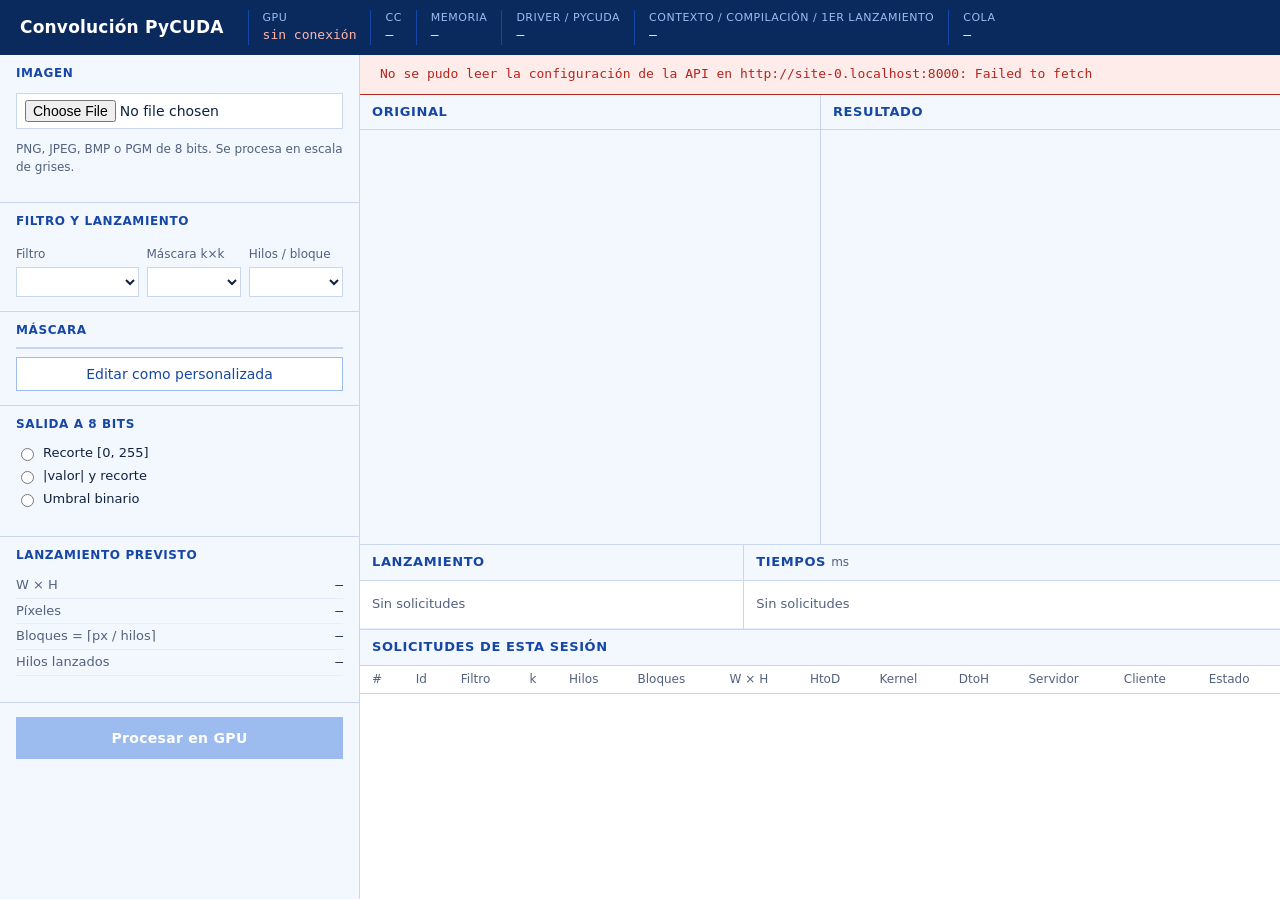
<file: 03_Aplicacion_computo_paralelo_badado_docker_pycuda/src/public/index.html>
<!doctype html>
<html lang="es">
<head>
  <meta charset="utf-8">
  <meta name="viewport" content="width=device-width, initial-scale=1">
  <title>Convolución PyCUDA</title>
  <link rel="icon" href="data:,">
  <link rel="stylesheet" href="estilos.css">
</head>
<body>
  <header class="barra">
    <h1>Convolución PyCUDA</h1>
    <dl class="estado" id="estado">
      <div><dt>GPU</dt><dd id="e-gpu">conectando…</dd></div>
      <div><dt>CC</dt><dd id="e-cc">—</dd></div>
      <div><dt>Memoria</dt><dd id="e-mem">—</dd></div>
      <div><dt>Driver / PyCUDA</dt><dd id="e-ver">—</dd></div>
      <div><dt>Contexto / compilación / 1er lanzamiento</dt><dd id="e-ini">—</dd></div>
      <div><dt>Cola</dt><dd id="e-cola">—</dd></div>
    </dl>
  </header>

  <main class="disposicion">
    <form class="panel" id="formulario" novalidate>
      <fieldset>
        <legend>Imagen</legend>
        <input type="file" id="archivo" accept=".png,.jpg,.jpeg,.bmp,.pgm,image/*" required>
        <p class="nota" id="info-archivo">PNG, JPEG, BMP o PGM de 8 bits. Se procesa en escala de grises.</p>
      </fieldset>

      <fieldset class="fila-3">
        <legend>Filtro y lanzamiento</legend>
        <label>Filtro
          <select id="filtro"></select>
        </label>
        <label>Máscara k×k
          <select id="k"></select>
          <input type="number" id="k-texto" min="1" max="15" step="2" value="3" hidden>
        </label>
        <label>Hilos / bloque
          <select id="hilos"></select>
        </label>
      </fieldset>

      <fieldset>
        <legend>Máscara <span class="nota" id="suma-mascara"></span></legend>
        <div class="contenedor-matriz">
          <table class="matriz" id="matriz"></table>
        </div>
        <button type="button" class="secundario" id="editar-mascara">Editar como personalizada</button>
      </fieldset>

      <fieldset>
        <legend>Salida a 8 bits</legend>
        <div class="opciones" id="modos-salida">
          <label><input type="radio" name="salida" value="recorte"> Recorte [0, 255]</label>
          <label><input type="radio" name="salida" value="absoluto"> |valor| y recorte</label>
          <label><input type="radio" name="salida" value="umbral"> Umbral binario</label>
        </div>
        <div class="umbral" id="bloque-umbral" hidden>
          <label>Umbral T
            <input type="range" id="umbral" min="0" max="255" value="128">
          </label>
          <output id="valor-umbral">128</output>
          <label class="casilla"><input type="checkbox" id="umbral-abs"> sobre |valor|</label>
        </div>
        <p class="nota" id="nota-salida"></p>
      </fieldset>

      <fieldset>
        <legend>Lanzamiento previsto</legend>
        <table class="datos compacta">
          <tr><th>W × H</th><td id="p-dim">—</td></tr>
          <tr><th>Píxeles</th><td id="p-px">—</td></tr>
          <tr><th>Bloques = ⌈px / hilos⌉</th><td id="p-bloques">—</td></tr>
          <tr><th>Hilos lanzados</th><td id="p-lanzados">—</td></tr>
        </table>
        <p class="nota" id="p-limites"></p>
      </fieldset>

      <button type="submit" class="principal" id="procesar" disabled>Procesar en GPU</button>
    </form>

    <section class="contenido">
      <p class="aviso" id="aviso" hidden></p>

      <div class="imagenes">
        <figure>
          <figcaption>Original <span class="nota" id="cap-original"></span></figcaption>
          <div class="lienzo"><img id="img-original" alt=""></div>
        </figure>
        <figure>
          <figcaption>
            Resultado <span class="nota" id="cap-resultado"></span>
            <a class="descarga" id="descargar" hidden>Descargar PNG</a>
          </figcaption>
          <div class="lienzo"><img id="img-resultado" alt=""></div>
        </figure>
      </div>

      <div class="metricas">
        <section>
          <h2>Lanzamiento</h2>
          <table class="datos" id="t-lanzamiento"><tr><td class="vacio">Sin solicitudes</td></tr></table>
        </section>
        <section>
          <h2>Tiempos <span class="nota">ms</span></h2>
          <table class="datos tiempos" id="t-tiempos"><tr><td class="vacio">Sin solicitudes</td></tr></table>
        </section>
      </div>

      <section class="historial">
        <h2>Solicitudes de esta sesión</h2>
        <table class="datos">
          <thead>
            <tr><th>#</th><th>Id</th><th>Filtro</th><th>k</th><th>Hilos</th><th>Bloques</th>
                <th>W × H</th><th>HtoD</th><th>Kernel</th><th>DtoH</th><th>Servidor</th><th>Cliente</th><th>Estado</th></tr>
          </thead>
          <tbody id="historial"></tbody>
        </table>
      </section>
    </section>
  </main>

  <script src="app.js"></script>
</body>
</html>
</file>
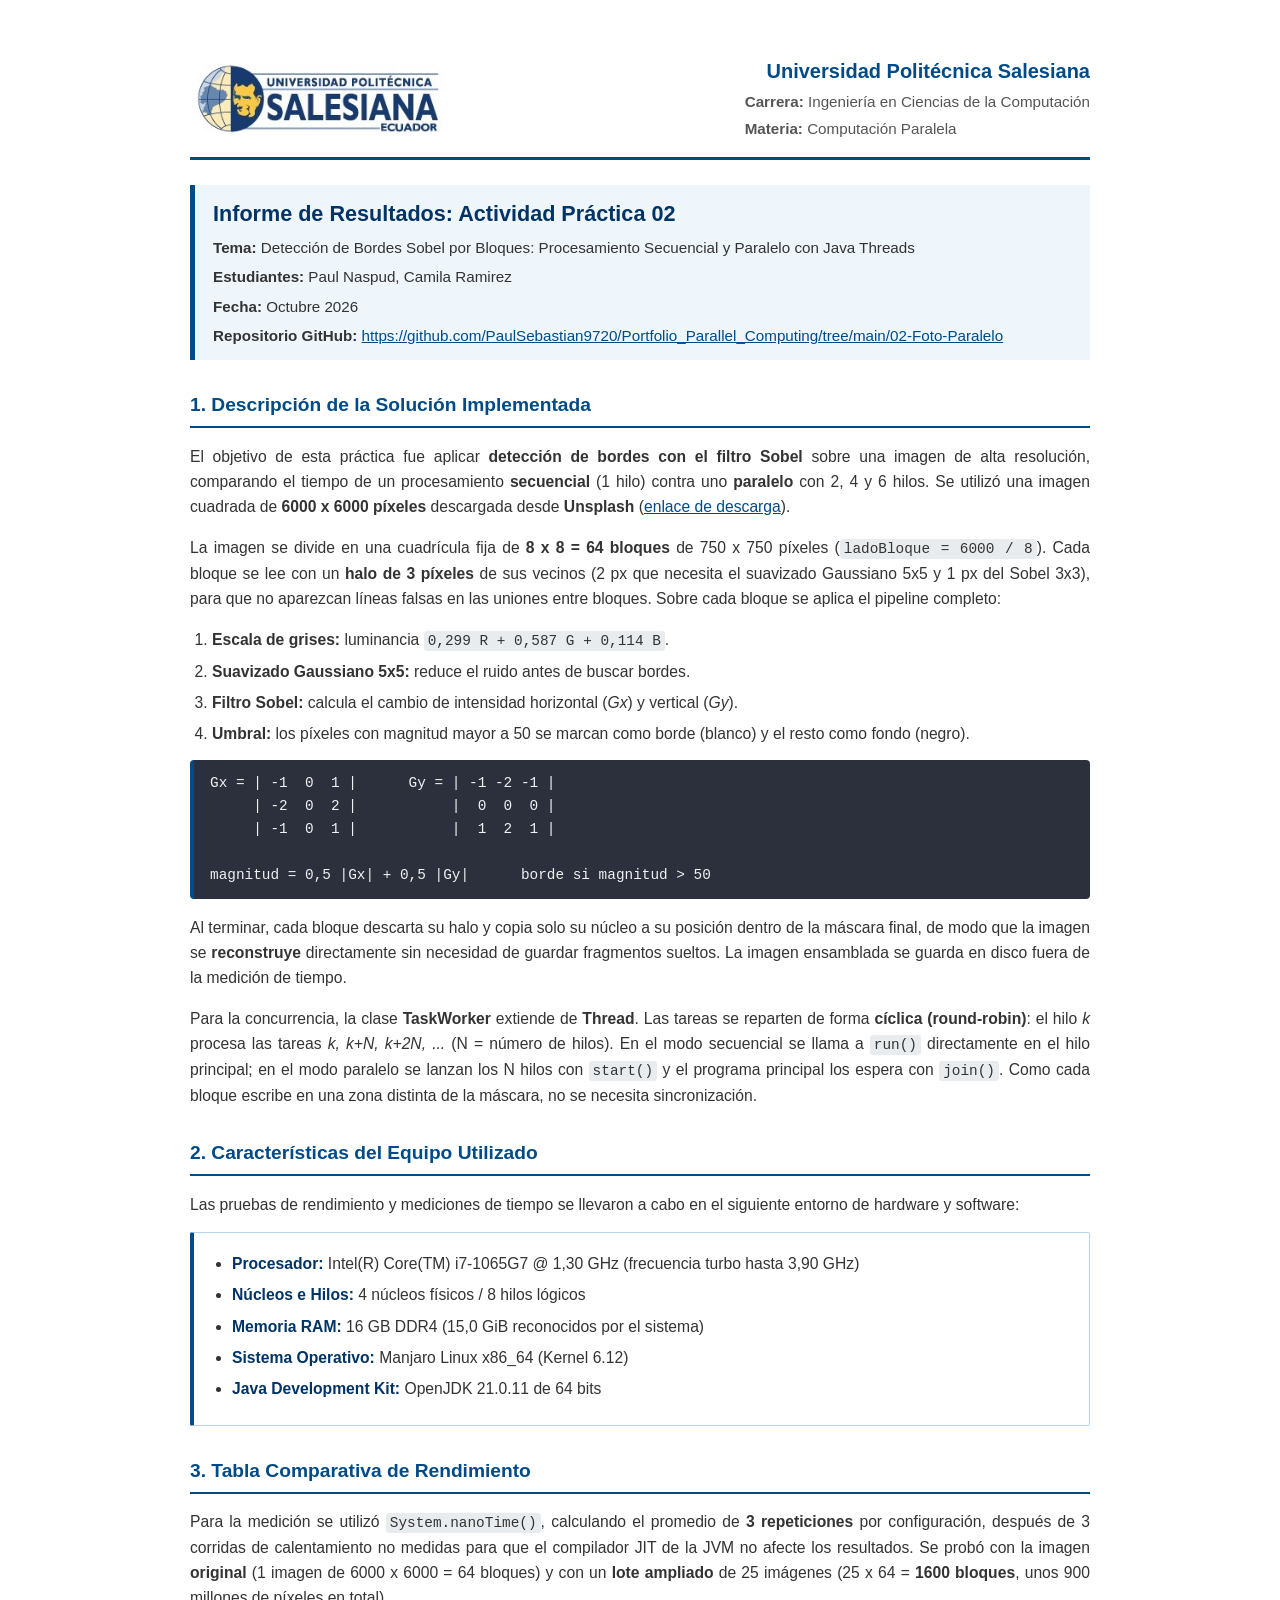
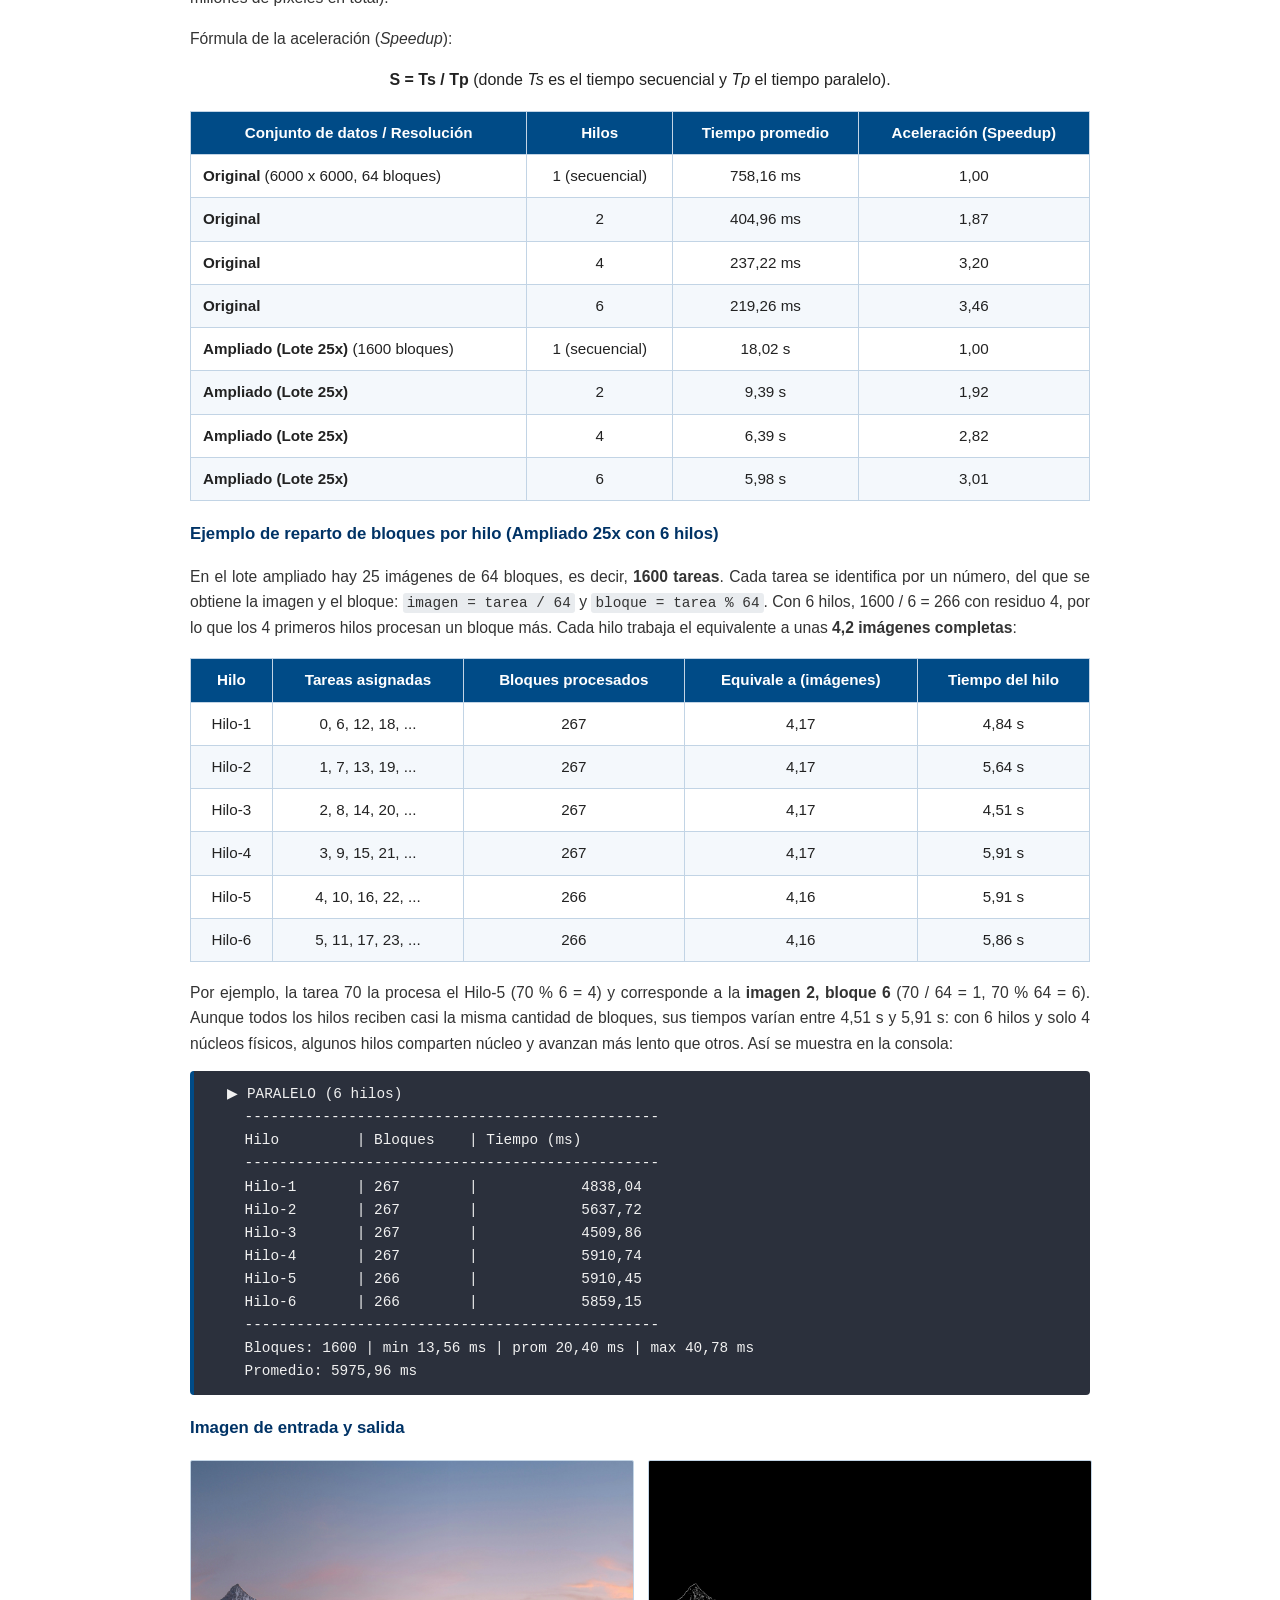
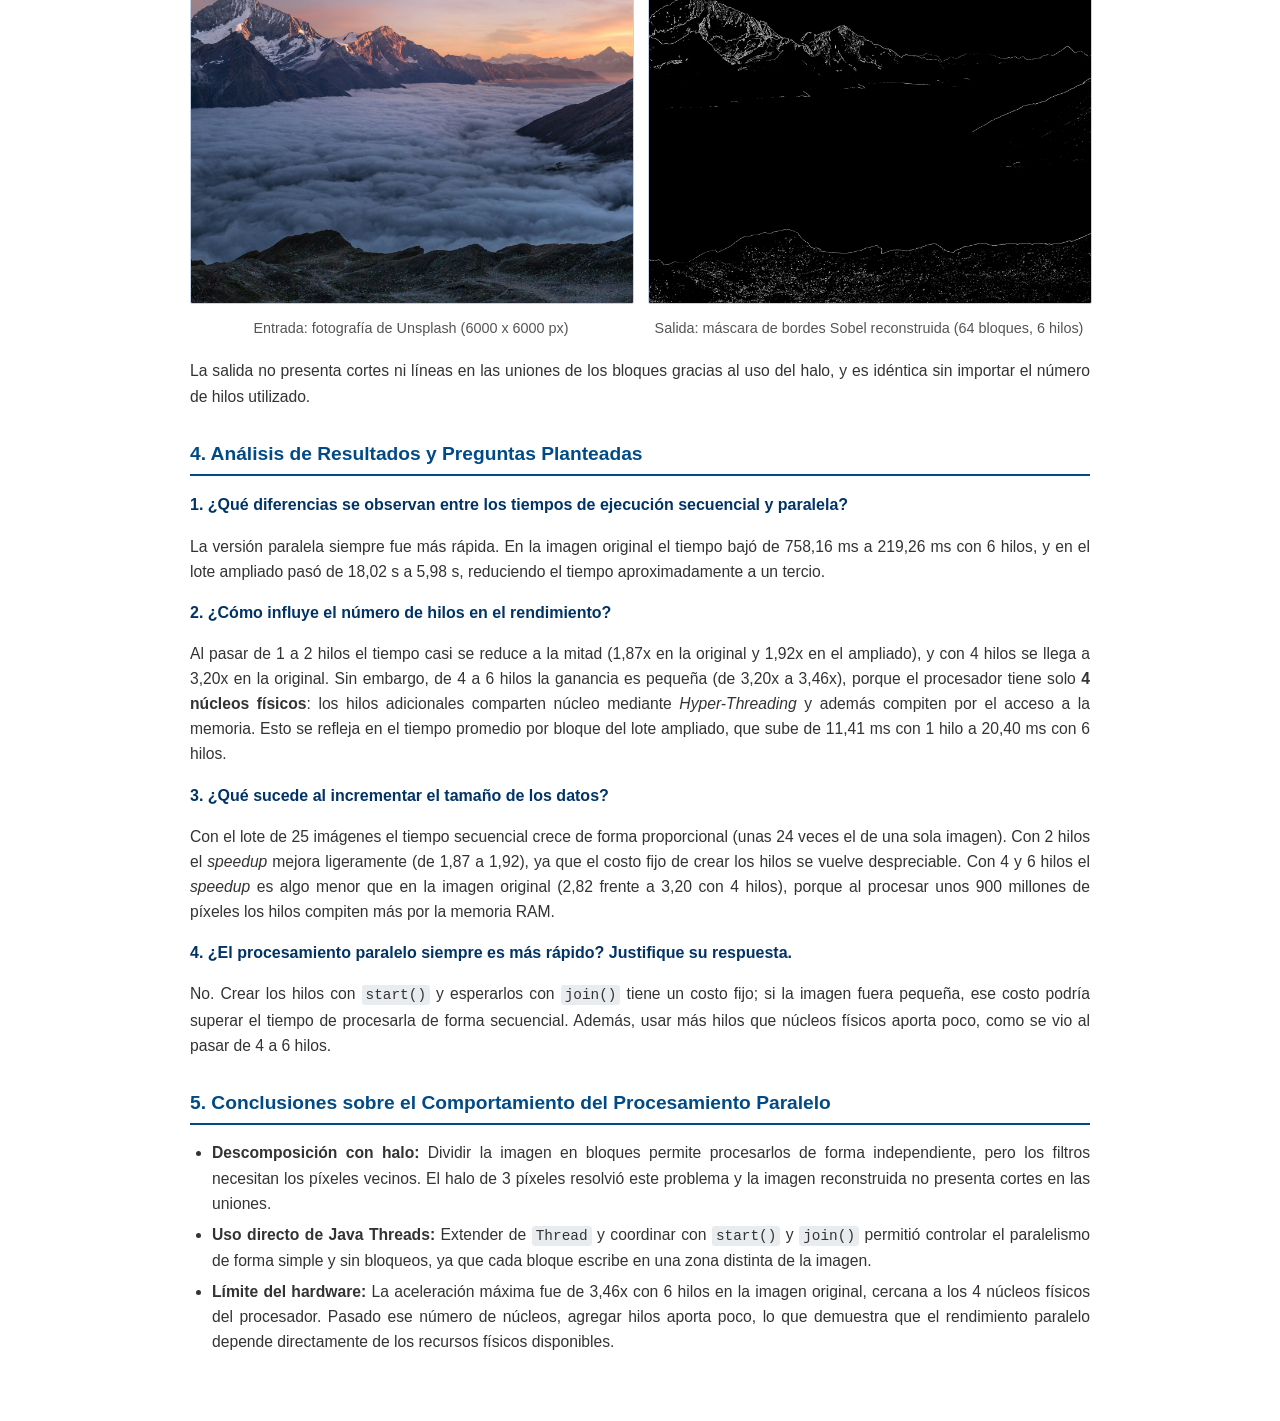
<file: 02-Foto-Paralelo/informe/informe.html>
<!DOCTYPE html>
<html lang="es">
<head>
    <meta charset="UTF-8">
    <meta name="viewport" content="width=device-width, initial-scale=1.0">
    <title>Informe Práctica 02 - Computación Paralela</title>
    <style>
        body {
            font-family: Arial, Helvetica, sans-serif;
            line-height: 1.6;
            color: #222;
            margin: 0;
            padding: 20px;
        }

        .contenedor {
            max-width: 900px;
            margin: 0 auto;
            padding: 35px 45px;
            border-radius: 4px;
        }

        /* Encabezado con logo */
        .encabezado {
            display: flex;
            align-items: center;
            justify-content: space-between;
            border-bottom: 3px solid #004b87;
            padding-bottom: 15px;
            margin-bottom: 25px;
        }

        .encabezado img {
            max-height: 70px;
            width: auto;
        }

        .datos-institucion {
            text-align: right;
        }

        .datos-institucion h2 {
            margin: 0;
            font-size: 1.25rem;
            color: #004b87;
        }

        .datos-institucion p {
            margin: 3px 0 0;
            font-size: 0.95rem;
            color: #555;
        }

        /* Título de la práctica */
        .titulo-practica {
            background-color: #eef5fb;
            border-left: 5px solid #004b87;
            padding: 12px 18px;
            margin-bottom: 25px;
        }

        .titulo-practica h1 {
            margin: 0;
            font-size: 1.35rem;
            color: #003366;
        }

        .titulo-practica p {
            margin: 5px 0 0;
            font-size: 0.95rem;
            color: #333;
        }

        /* Secciones */
        h2.seccion-titulo {
            color: #004b87;
            border-bottom: 2px solid #004b87;
            padding-bottom: 5px;
            margin-top: 30px;
            margin-bottom: 15px;
            font-size: 1.2rem;
        }

        h3 {
            color: #003366;
            margin-top: 20px;
            margin-bottom: 8px;
            font-size: 1.05rem;
        }

        p, li {
            font-size: 0.98rem;
            color: #333;
            text-align: justify;
        }

        ul, ol {
            padding-left: 22px;
            margin-top: 6px;
            margin-bottom: 12px;
        }

        li {
            margin-bottom: 6px;
        }

        /* Tablas */
        table {
            width: 100%;
            border-collapse: collapse;
            margin: 18px 0;
            font-size: 0.95rem;
        }

        table th, table td {
            border: 1px solid #c2d4e5;
            padding: 9px 12px;
            text-align: center;
        }

        table th {
            background-color: #004b87;
            color: #ffffff;
            font-weight: bold;
        }

        table tr:nth-child(even) {
            background-color: #f4f8fc;
        }

        table td.texto-izq {
            text-align: left;
        }

        /* Cajas de especificaciones y respuestas */
        .caja-info {
            background: #ffffff;
            border: 1px solid #b8d4ed;
            border-left: 4px solid #004b87;
            padding: 12px 16px;
            margin: 14px 0;
            border-radius: 2px;
        }

        .caja-info strong {
            color: #003366;
        }

        /* Bloques de código */
        pre {
            background-color: #2b303c;
            color: #f1f1f1;
            padding: 12px 16px;
            border-radius: 4px;
            overflow-x: auto;
            font-size: 0.88rem;
            font-family: "Courier New", Courier, monospace;
            border-left: 4px solid #004b87;
        }

        code {
            font-family: "Courier New", Courier, monospace;
            background: #e9ecef;
            padding: 2px 4px;
            border-radius: 3px;
            font-size: 0.9rem;
        }

        pre code {
            background: transparent;
            padding: 0;
            color: inherit;
        }

        .pregunta {
            font-weight: bold;
            color: #003366;
            margin-top: 16px;
            margin-bottom: 4px;
        }

        /* Imágenes de entrada y salida */
        .imagenes {
            display: flex;
            gap: 16px;
            flex-wrap: wrap;
            margin: 18px 0;
        }

        .imagenes figure {
            flex: 1 1 300px;
            margin: 0;
            text-align: center;
        }

        .imagenes img {
            width: 100%;
            border: 1px solid #c2d4e5;
            border-radius: 2px;
        }

        .imagenes figcaption {
            font-size: 0.9rem;
            color: #555;
            margin-top: 6px;
        }
    </style>
</head>
<body>

<div class="contenedor">

    <!-- Encabezado institucional -->
    <div class="encabezado">
        <img src="logo-ups-home.jpg" alt="Logo Universidad Politécnica Salesiana" onerror="this.style.display='none'">
        <div class="datos-institucion">
            <h2>Universidad Politécnica Salesiana</h2>
            <p><strong>Carrera:</strong> Ingeniería en Ciencias de la Computación</p>
            <p><strong>Materia:</strong> Computación Paralela</p>
        </div>
    </div>

    <!-- Título y datos del estudiante -->
    <div class="titulo-practica">
        <h1>Informe de Resultados: Actividad Práctica 02</h1>
        <p><strong>Tema:</strong> Detección de Bordes Sobel por Bloques: Procesamiento Secuencial y Paralelo con Java Threads</p>
        <p><strong>Estudiantes:</strong> Paul Naspud, Camila Ramirez</p>
        <p><strong>Fecha:</strong> Octubre 2026</p>
        <p><strong>Repositorio GitHub:</strong> <a href="https://github.com/PaulSebastian9720/Portfolio_Parallel_Computing/tree/main/02-Foto-Paralelo" target="_blank" style="color: #004b87; word-break: break-all;">https://github.com/PaulSebastian9720/Portfolio_Parallel_Computing/tree/main/02-Foto-Paralelo</a></p>
    </div>

    <!-- 1. Descripción de la solución -->
    <h2 class="seccion-titulo">1. Descripción de la Solución Implementada</h2>
    <p>
        El objetivo de esta práctica fue aplicar <strong>detección de bordes con el filtro Sobel</strong> sobre una imagen de alta resolución, comparando el tiempo de un procesamiento <strong>secuencial</strong> (1 hilo) contra uno <strong>paralelo</strong> con 2, 4 y 6 hilos. Se utilizó una imagen cuadrada de <strong>6000 x 6000 píxeles</strong> descargada desde <strong>Unsplash</strong>
        (<a href="https://images.unsplash.com/photo-1506905925346-21bda4d32df4?w=6000&amp;h=6000&amp;fit=crop&amp;fm=jpg&amp;q=90" target="_blank" style="color: #004b87; word-break: break-all;">enlace de descarga</a>).
    </p>
    <p>
        La imagen se divide en una cuadrícula fija de <strong>8 x 8 = 64 bloques</strong> de 750 x 750 píxeles (<code>ladoBloque = 6000 / 8</code>). Cada bloque se lee con un <strong>halo de 3 píxeles</strong> de sus vecinos (2 px que necesita el suavizado Gaussiano 5x5 y 1 px del Sobel 3x3), para que no aparezcan líneas falsas en las uniones entre bloques. Sobre cada bloque se aplica el pipeline completo:
    </p>
    <ol>
        <li><strong>Escala de grises:</strong> luminancia <code>0,299 R + 0,587 G + 0,114 B</code>.</li>
        <li><strong>Suavizado Gaussiano 5x5:</strong> reduce el ruido antes de buscar bordes.</li>
        <li><strong>Filtro Sobel:</strong> calcula el cambio de intensidad horizontal (<em>Gx</em>) y vertical (<em>Gy</em>).</li>
        <li><strong>Umbral:</strong> los píxeles con magnitud mayor a 50 se marcan como borde (blanco) y el resto como fondo (negro).</li>
    </ol>
    <pre><code>Gx = | -1  0  1 |      Gy = | -1 -2 -1 |
     | -2  0  2 |           |  0  0  0 |
     | -1  0  1 |           |  1  2  1 |

magnitud = 0,5 |Gx| + 0,5 |Gy|      borde si magnitud &gt; 50</code></pre>
    <p>
        Al terminar, cada bloque descarta su halo y copia solo su núcleo a su posición dentro de la máscara final, de modo que la imagen se <strong>reconstruye</strong> directamente sin necesidad de guardar fragmentos sueltos. La imagen ensamblada se guarda en disco fuera de la medición de tiempo.
    </p>
    <p>
        Para la concurrencia, la clase <strong>TaskWorker</strong> extiende de <strong>Thread</strong>. Las tareas se reparten de forma <strong>cíclica (round-robin)</strong>: el hilo <em>k</em> procesa las tareas <em>k, k+N, k+2N, ...</em> (N = número de hilos). En el modo secuencial se llama a <code>run()</code> directamente en el hilo principal; en el modo paralelo se lanzan los N hilos con <code>start()</code> y el programa principal los espera con <code>join()</code>. Como cada bloque escribe en una zona distinta de la máscara, no se necesita sincronización.
    </p>

    <!-- 2. Características del equipo -->
    <h2 class="seccion-titulo">2. Características del Equipo Utilizado</h2>
    <p>
        Las pruebas de rendimiento y mediciones de tiempo se llevaron a cabo en el siguiente entorno de hardware y software:
    </p>

    <div class="caja-info">
        <ul>
            <li><strong>Procesador:</strong> Intel(R) Core(TM) i7-1065G7 @ 1,30 GHz (frecuencia turbo hasta 3,90 GHz)</li>
            <li><strong>Núcleos e Hilos:</strong> 4 núcleos físicos / 8 hilos lógicos</li>
            <li><strong>Memoria RAM:</strong> 16 GB DDR4 (15,0 GiB reconocidos por el sistema)</li>
            <li><strong>Sistema Operativo:</strong> Manjaro Linux x86_64 (Kernel 6.12)</li>
            <li><strong>Java Development Kit:</strong> OpenJDK 21.0.11 de 64 bits</li>
        </ul>
    </div>

    <!-- 3. Tabla comparativa -->
    <h2 class="seccion-titulo">3. Tabla Comparativa de Rendimiento</h2>
    <p>
        Para la medición se utilizó <code>System.nanoTime()</code>, calculando el promedio de <strong>3 repeticiones</strong> por configuración, después de 3 corridas de calentamiento no medidas para que el compilador JIT de la JVM no afecte los resultados. Se probó con la imagen <strong>original</strong> (1 imagen de 6000 x 6000 = 64 bloques) y con un <strong>lote ampliado</strong> de 25 imágenes (25 x 64 = <strong>1600 bloques</strong>, unos 900 millones de píxeles en total).
    </p>
    <p>
        Fórmula de la aceleración (<em>Speedup</em>):
        <br>
        <center><strong>S = Ts / Tp</strong> (donde <em>Ts</em> es el tiempo secuencial y <em>Tp</em> el tiempo paralelo).</center>
    </p>

    <table>
        <thead>
            <tr>
                <th>Conjunto de datos / Resolución</th>
                <th>Hilos</th>
                <th>Tiempo promedio</th>
                <th>Aceleración (Speedup)</th>
            </tr>
        </thead>
        <tbody>
            <tr>
                <td class="texto-izq"><strong>Original</strong> (6000 x 6000, 64 bloques)</td>
                <td>1 (secuencial)</td>
                <td>758,16 ms</td>
                <td>1,00</td>
            </tr>
            <tr>
                <td class="texto-izq"><strong>Original</strong></td>
                <td>2</td>
                <td>404,96 ms</td>
                <td>1,87</td>
            </tr>
            <tr>
                <td class="texto-izq"><strong>Original</strong></td>
                <td>4</td>
                <td>237,22 ms</td>
                <td>3,20</td>
            </tr>
            <tr>
                <td class="texto-izq"><strong>Original</strong></td>
                <td>6</td>
                <td>219,26 ms</td>
                <td>3,46</td>
            </tr>
            <tr>
                <td class="texto-izq"><strong>Ampliado (Lote 25x)</strong> (1600 bloques)</td>
                <td>1 (secuencial)</td>
                <td>18,02 s</td>
                <td>1,00</td>
            </tr>
            <tr>
                <td class="texto-izq"><strong>Ampliado (Lote 25x)</strong></td>
                <td>2</td>
                <td>9,39 s</td>
                <td>1,92</td>
            </tr>
            <tr>
                <td class="texto-izq"><strong>Ampliado (Lote 25x)</strong></td>
                <td>4</td>
                <td>6,39 s</td>
                <td>2,82</td>
            </tr>
            <tr>
                <td class="texto-izq"><strong>Ampliado (Lote 25x)</strong></td>
                <td>6</td>
                <td>5,98 s</td>
                <td>3,01</td>
            </tr>
        </tbody>
    </table>

    <h3>Ejemplo de reparto de bloques por hilo (Ampliado 25x con 6 hilos)</h3>
    <p>
        En el lote ampliado hay 25 imágenes de 64 bloques, es decir, <strong>1600 tareas</strong>. Cada tarea se identifica por un número, del que se obtiene la imagen y el bloque: <code>imagen = tarea / 64</code> y <code>bloque = tarea % 64</code>. Con 6 hilos, 1600 / 6 = 266 con residuo 4, por lo que los 4 primeros hilos procesan un bloque más. Cada hilo trabaja el equivalente a unas <strong>4,2 imágenes completas</strong>:
    </p>

    <table>
        <thead>
            <tr>
                <th>Hilo</th>
                <th>Tareas asignadas</th>
                <th>Bloques procesados</th>
                <th>Equivale a (imágenes)</th>
                <th>Tiempo del hilo</th>
            </tr>
        </thead>
        <tbody>
            <tr><td>Hilo-1</td><td>0, 6, 12, 18, ...</td><td>267</td><td>4,17</td><td>4,84 s</td></tr>
            <tr><td>Hilo-2</td><td>1, 7, 13, 19, ...</td><td>267</td><td>4,17</td><td>5,64 s</td></tr>
            <tr><td>Hilo-3</td><td>2, 8, 14, 20, ...</td><td>267</td><td>4,17</td><td>4,51 s</td></tr>
            <tr><td>Hilo-4</td><td>3, 9, 15, 21, ...</td><td>267</td><td>4,17</td><td>5,91 s</td></tr>
            <tr><td>Hilo-5</td><td>4, 10, 16, 22, ...</td><td>266</td><td>4,16</td><td>5,91 s</td></tr>
            <tr><td>Hilo-6</td><td>5, 11, 17, 23, ...</td><td>266</td><td>4,16</td><td>5,86 s</td></tr>
        </tbody>
    </table>
    <p>
        Por ejemplo, la tarea 70 la procesa el Hilo-5 (70 % 6 = 4) y corresponde a la <strong>imagen 2, bloque 6</strong> (70 / 64 = 1, 70 % 64 = 6). Aunque todos los hilos reciben casi la misma cantidad de bloques, sus tiempos varían entre 4,51 s y 5,91 s: con 6 hilos y solo 4 núcleos físicos, algunos hilos comparten núcleo y avanzan más lento que otros. Así se muestra en la consola:
    </p>
    <pre><code>  ▶ PARALELO (6 hilos)
    ------------------------------------------------
    Hilo         | Bloques    | Tiempo (ms)
    ------------------------------------------------
    Hilo-1       | 267        |            4838,04
    Hilo-2       | 267        |            5637,72
    Hilo-3       | 267        |            4509,86
    Hilo-4       | 267        |            5910,74
    Hilo-5       | 266        |            5910,45
    Hilo-6       | 266        |            5859,15
    ------------------------------------------------
    Bloques: 1600 | min 13,56 ms | prom 20,40 ms | max 40,78 ms
    Promedio: 5975,96 ms</code></pre>

    <h3>Imagen de entrada y salida</h3>
    <div class="imagenes">
        <figure>
            <img src="entrada.jpg" alt="Imagen de entrada">
            <figcaption>Entrada: fotografía de Unsplash (6000 x 6000 px)</figcaption>
        </figure>
        <figure>
            <img src="salida.png" alt="Máscara de bordes reconstruida">
            <figcaption>Salida: máscara de bordes Sobel reconstruida (64 bloques, 6 hilos)</figcaption>
        </figure>
    </div>
    <p>
        La salida no presenta cortes ni líneas en las uniones de los bloques gracias al uso del halo, y es idéntica sin importar el número de hilos utilizado.
    </p>

    <!-- 4. Análisis y Respuestas -->
    <h2 class="seccion-titulo">4. Análisis de Resultados y Preguntas Planteadas</h2>

    <div class="pregunta">1. ¿Qué diferencias se observan entre los tiempos de ejecución secuencial y paralela?</div>
    <p>
        La versión paralela siempre fue más rápida. En la imagen original el tiempo bajó de 758,16 ms a 219,26 ms con 6 hilos, y en el lote ampliado pasó de 18,02 s a 5,98 s, reduciendo el tiempo aproximadamente a un tercio.
    </p>

    <div class="pregunta">2. ¿Cómo influye el número de hilos en el rendimiento?</div>
    <p>
        Al pasar de 1 a 2 hilos el tiempo casi se reduce a la mitad (1,87x en la original y 1,92x en el ampliado), y con 4 hilos se llega a 3,20x en la original. Sin embargo, de 4 a 6 hilos la ganancia es pequeña (de 3,20x a 3,46x), porque el procesador tiene solo <strong>4 núcleos físicos</strong>: los hilos adicionales comparten núcleo mediante <em>Hyper-Threading</em> y además compiten por el acceso a la memoria. Esto se refleja en el tiempo promedio por bloque del lote ampliado, que sube de 11,41 ms con 1 hilo a 20,40 ms con 6 hilos.
    </p>

    <div class="pregunta">3. ¿Qué sucede al incrementar el tamaño de los datos?</div>
    <p>
        Con el lote de 25 imágenes el tiempo secuencial crece de forma proporcional (unas 24 veces el de una sola imagen). Con 2 hilos el <em>speedup</em> mejora ligeramente (de 1,87 a 1,92), ya que el costo fijo de crear los hilos se vuelve despreciable. Con 4 y 6 hilos el <em>speedup</em> es algo menor que en la imagen original (2,82 frente a 3,20 con 4 hilos), porque al procesar unos 900 millones de píxeles los hilos compiten más por la memoria RAM.
    </p>

    <div class="pregunta">4. ¿El procesamiento paralelo siempre es más rápido? Justifique su respuesta.</div>
    <p>
        No. Crear los hilos con <code>start()</code> y esperarlos con <code>join()</code> tiene un costo fijo; si la imagen fuera pequeña, ese costo podría superar el tiempo de procesarla de forma secuencial. Además, usar más hilos que núcleos físicos aporta poco, como se vio al pasar de 4 a 6 hilos.
    </p>

    <!-- 5. Conclusiones -->
    <h2 class="seccion-titulo">5. Conclusiones sobre el Comportamiento del Procesamiento Paralelo</h2>
    <ul>
        <li>
            <strong>Descomposición con halo:</strong> Dividir la imagen en bloques permite procesarlos de forma independiente, pero los filtros necesitan los píxeles vecinos. El halo de 3 píxeles resolvió este problema y la imagen reconstruida no presenta cortes en las uniones.
        </li>
        <li>
            <strong>Uso directo de Java Threads:</strong> Extender de <code>Thread</code> y coordinar con <code>start()</code> y <code>join()</code> permitió controlar el paralelismo de forma simple y sin bloqueos, ya que cada bloque escribe en una zona distinta de la imagen.
        </li>
        <li>
            <strong>Límite del hardware:</strong> La aceleración máxima fue de 3,46x con 6 hilos en la imagen original, cercana a los 4 núcleos físicos del procesador. Pasado ese número de núcleos, agregar hilos aporta poco, lo que demuestra que el rendimiento paralelo depende directamente de los recursos físicos disponibles.
        </li>
    </ul>

</div>

</body>
</html>
</file>
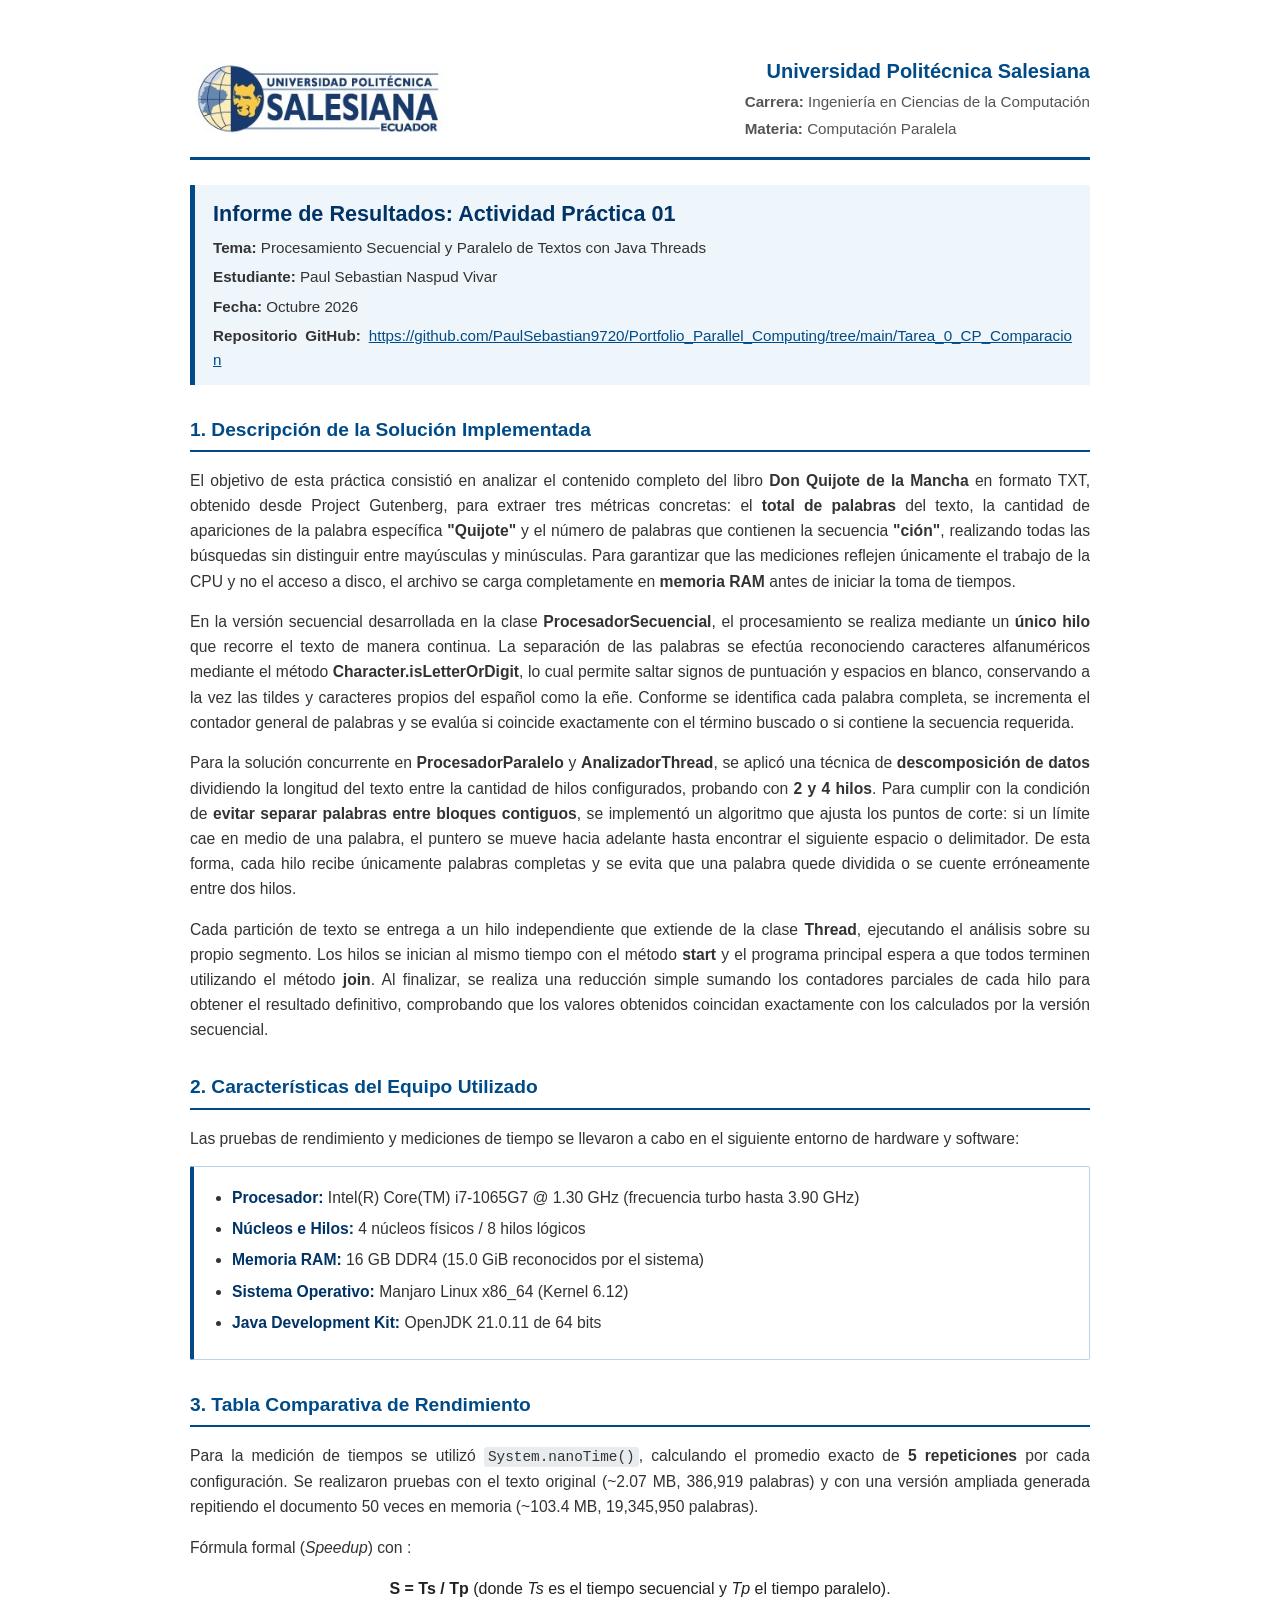
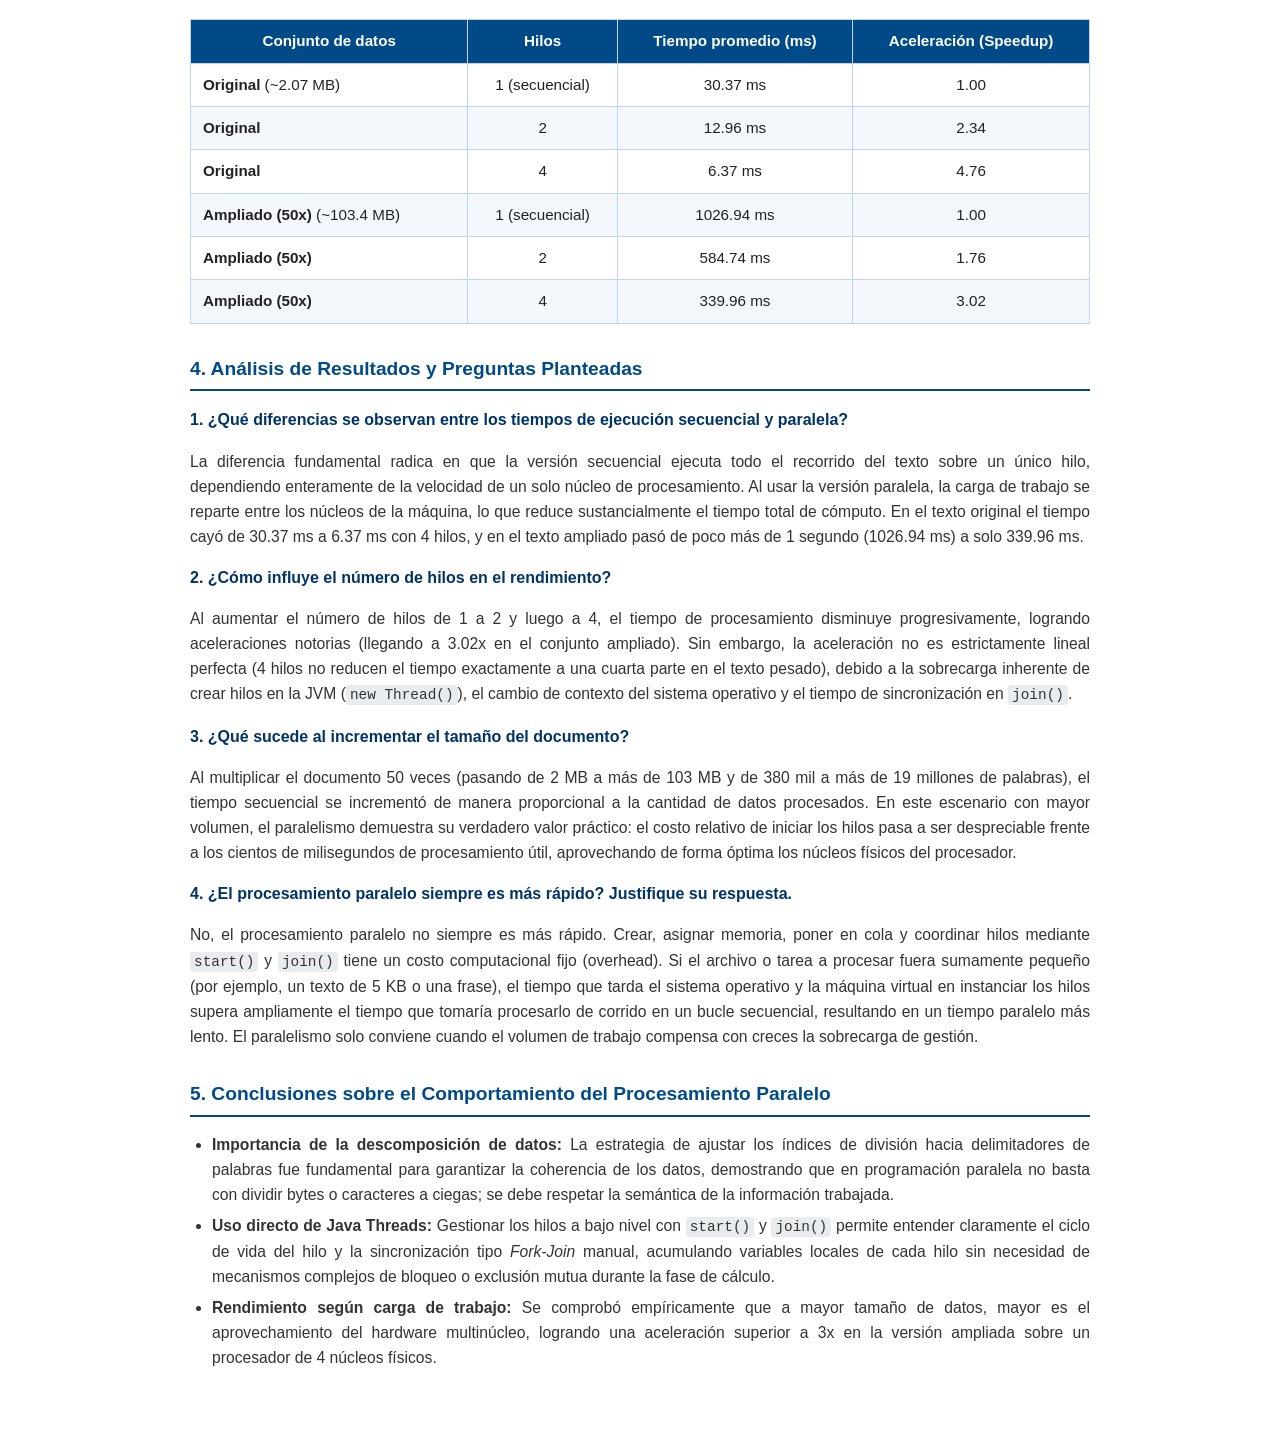
<file: Tarea_0_CP_Comparacion/informe/informe.html>
<!DOCTYPE html>
<html lang="es">
<head>
    <meta charset="UTF-8">
    <meta name="viewport" content="width=device-width, initial-scale=1.0">
    <title>Informe Práctica 01 - Computación Paralela</title>
    <style>
        body {
            font-family: Arial, Helvetica, sans-serif;
            line-height: 1.6;
            color: #222;
            margin: 0;
            padding: 20px;
        }

        .contenedor {
            max-width: 900px;
            margin: 0 auto;
            padding: 35px 45px;
            border-radius: 4px;
        }

        /* Encabezado con logo */
        .encabezado {
            display: flex;
            align-items: center;
            justify-content: space-between;
            border-bottom: 3px solid #004b87;
            padding-bottom: 15px;
            margin-bottom: 25px;
        }

        .encabezado img {
            max-height: 70px;
            width: auto;
        }

        .datos-institucion {
            text-align: right;
        }

        .datos-institucion h2 {
            margin: 0;
            font-size: 1.25rem;
            color: #004b87;
        }

        .datos-institucion p {
            margin: 3px 0 0;
            font-size: 0.95rem;
            color: #555;
        }

        /* Título de la práctica */
        .titulo-practica {
            background-color: #eef5fb;
            border-left: 5px solid #004b87;
            padding: 12px 18px;
            margin-bottom: 25px;
        }

        .titulo-practica h1 {
            margin: 0;
            font-size: 1.35rem;
            color: #003366;
        }

        .titulo-practica p {
            margin: 5px 0 0;
            font-size: 0.95rem;
            color: #333;
        }

        /* Secciones */
        h2.seccion-titulo {
            color: #004b87;
            border-bottom: 2px solid #004b87;
            padding-bottom: 5px;
            margin-top: 30px;
            margin-bottom: 15px;
            font-size: 1.2rem;
        }

        h3 {
            color: #003366;
            margin-top: 20px;
            margin-bottom: 8px;
            font-size: 1.05rem;
        }

        p, li {
            font-size: 0.98rem;
            color: #333;
            text-align: justify;
        }

        ul, ol {
            padding-left: 22px;
            margin-top: 6px;
            margin-bottom: 12px;
        }

        li {
            margin-bottom: 6px;
        }

        /* Tablas */
        table {
            width: 100%;
            border-collapse: collapse;
            margin: 18px 0;
            font-size: 0.95rem;
        }

        table th, table td {
            border: 1px solid #c2d4e5;
            padding: 9px 12px;
            text-align: center;
        }

        table th {
            background-color: #004b87;
            color: #ffffff;
            font-weight: bold;
        }

        table tr:nth-child(even) {
            background-color: #f4f8fc;
        }

        table td.texto-izq {
            text-align: left;
        }

        /* Cajas de especificaciones y respuestas */
        .caja-info {
            background: #ffffff;
            border: 1px solid #b8d4ed;
            border-left: 4px solid #004b87;
            padding: 12px 16px;
            margin: 14px 0;
            border-radius: 2px;
        }

        .caja-info strong {
            color: #003366;
        }

        /* Bloques de código */
        pre {
            background-color: #2b303c;
            color: #f1f1f1;
            padding: 12px 16px;
            border-radius: 4px;
            overflow-x: auto;
            font-size: 0.88rem;
            font-family: "Courier New", Courier, monospace;
            border-left: 4px solid #004b87;
        }

        code {
            font-family: "Courier New", Courier, monospace;
            background: #e9ecef;
            padding: 2px 4px;
            border-radius: 3px;
            font-size: 0.9rem;
        }

        pre code {
            background: transparent;
            padding: 0;
            color: inherit;
        }

        .pregunta {
            font-weight: bold;
            color: #003366;
            margin-top: 16px;
            margin-bottom: 4px;
        }

        .firma {
            margin-top: 40px;
            padding-top: 15px;
            border-top: 1px solid #ddd;
            font-size: 0.9rem;
            color: #666;
            text-align: right;
        }
    </style>
</head>
<body>

<div class="contenedor">

    <!-- Encabezado institucional -->
    <div class="encabezado">
        <img src="logo-ups-home.jpg" alt="Logo Universidad Politécnica Salesiana" onerror="this.style.display='none'">
        <div class="datos-institucion">
            <h2>Universidad Politécnica Salesiana</h2>
            <p><strong>Carrera:</strong> Ingeniería en Ciencias de la Computación</p>
            <p><strong>Materia:</strong> Computación Paralela</p>
        </div>
    </div>

    <!-- Título y datos del estudiante -->
    <div class="titulo-practica">
        <h1>Informe de Resultados: Actividad Práctica 01</h1>
        <p><strong>Tema:</strong> Procesamiento Secuencial y Paralelo de Textos con Java Threads</p>
        <p><strong>Estudiante:</strong> Paul Sebastian Naspud Vivar</p>
        <p><strong>Fecha:</strong> Octubre 2026</p>
        <p><strong>Repositorio GitHub:</strong> <a href="https://github.com/PaulSebastian9720/Portfolio_Parallel_Computing/tree/main/Tarea_0_CP_Comparacion" target="_blank" style="color: #004b87; word-break: break-all;">https://github.com/PaulSebastian9720/Portfolio_Parallel_Computing/tree/main/Tarea_0_CP_Comparacion</a></p>
    </div>

    <!-- 1. Descripción de la solución -->
    <h2 class="seccion-titulo">1. Descripción de la Solución Implementada</h2>
    <p>
        El objetivo de esta práctica consistió en analizar el contenido completo del libro <strong>Don Quijote de la Mancha</strong> en formato TXT, obtenido desde Project Gutenberg, para extraer tres métricas concretas: el <strong>total de palabras</strong> del texto, la cantidad de apariciones de la palabra específica <strong>"Quijote"</strong> y el número de palabras que contienen la secuencia <strong>"ción"</strong>, realizando todas las búsquedas sin distinguir entre mayúsculas y minúsculas. Para garantizar que las mediciones reflejen únicamente el trabajo de la CPU y no el acceso a disco, el archivo se carga completamente en <strong>memoria RAM</strong> antes de iniciar la toma de tiempos.
    </p>
    <p>
        En la versión secuencial desarrollada en la clase <strong>ProcesadorSecuencial</strong>, el procesamiento se realiza mediante un <strong>único hilo</strong> que recorre el texto de manera continua. La separación de las palabras se efectúa reconociendo caracteres alfanuméricos mediante el método <strong>Character.isLetterOrDigit</strong>, lo cual permite saltar signos de puntuación y espacios en blanco, conservando a la vez las tildes y caracteres propios del español como la eñe. Conforme se identifica cada palabra completa, se incrementa el contador general de palabras y se evalúa si coincide exactamente con el término buscado o si contiene la secuencia requerida.
    </p>
    <p>
        Para la solución concurrente en <strong>ProcesadorParalelo</strong> y <strong>AnalizadorThread</strong>, se aplicó una técnica de <strong>descomposición de datos</strong> dividiendo la longitud del texto entre la cantidad de hilos configurados, probando con <strong>2 y 4 hilos</strong>. Para cumplir con la condición de <strong>evitar separar palabras entre bloques contiguos</strong>, se implementó un algoritmo que ajusta los puntos de corte: si un límite cae en medio de una palabra, el puntero se mueve hacia adelante hasta encontrar el siguiente espacio o delimitador. De esta forma, cada hilo recibe únicamente palabras completas y se evita que una palabra quede dividida o se cuente erróneamente entre dos hilos.
    </p>
    <p>
        Cada partición de texto se entrega a un hilo independiente que extiende de la clase <strong>Thread</strong>, ejecutando el análisis sobre su propio segmento. Los hilos se inician al mismo tiempo con el método <strong>start</strong> y el programa principal espera a que todos terminen utilizando el método <strong>join</strong>. Al finalizar, se realiza una reducción simple sumando los contadores parciales de cada hilo para obtener el resultado definitivo, comprobando que los valores obtenidos coincidan exactamente con los calculados por la versión secuencial.
    </p>

    <!-- 2. Características del equipo -->
    <h2 class="seccion-titulo">2. Características del Equipo Utilizado</h2>
    <p>
        Las pruebas de rendimiento y mediciones de tiempo se llevaron a cabo en el siguiente entorno de hardware y software:
    </p>

    <div class="caja-info">
        <ul>
            <li><strong>Procesador:</strong> Intel(R) Core(TM) i7-1065G7 @ 1.30 GHz (frecuencia turbo hasta 3.90 GHz)</li>
            <li><strong>Núcleos e Hilos:</strong> 4 núcleos físicos / 8 hilos lógicos</li>
            <li><strong>Memoria RAM:</strong> 16 GB DDR4 (15.0 GiB reconocidos por el sistema)</li>
            <li><strong>Sistema Operativo:</strong> Manjaro Linux x86_64 (Kernel 6.12)</li>
            <li><strong>Java Development Kit:</strong> OpenJDK 21.0.11 de 64 bits</li>
        </ul>
    </div>

    <!-- 3. Tabla comparativa -->
    <h2 class="seccion-titulo">3. Tabla Comparativa de Rendimiento</h2>
    <p>
        Para la medición de tiempos se utilizó <code>System.nanoTime()</code>, calculando el promedio exacto de <strong>5 repeticiones</strong> por cada configuración. Se realizaron pruebas con el texto original (~2.07 MB, 386,919 palabras) y con una versión ampliada generada repitiendo el documento 50 veces en memoria (~103.4 MB, 19,345,950 palabras).
    </p>
    <p>
        Fórmula formal (<em>Speedup</em>) con :
        <br>
        <center><strong>S = Ts / Tp</strong> (donde <em>Ts</em> es el tiempo secuencial y <em>Tp</em> el tiempo paralelo).</center>
    </p>

    <table>
        <thead>
            <tr>
                <th>Conjunto de datos</th>
                <th>Hilos</th>
                <th>Tiempo promedio (ms)</th>
                <th>Aceleración (Speedup)</th>
            </tr>
        </thead>
        <tbody>
            <tr>
                <td class="texto-izq"><strong>Original</strong> (~2.07 MB)</td>
                <td>1 (secuencial)</td>
                <td>30.37 ms</td>
                <td>1.00</td>
            </tr>
            <tr>
                <td class="texto-izq"><strong>Original</strong></td>
                <td>2</td>
                <td>12.96 ms</td>
                <td>2.34</td>
            </tr>
            <tr>
                <td class="texto-izq"><strong>Original</strong></td>
                <td>4</td>
                <td>6.37 ms</td>
                <td>4.76</td>
            </tr>
            <tr>
                <td class="texto-izq"><strong>Ampliado (50x)</strong> (~103.4 MB)</td>
                <td>1 (secuencial)</td>
                <td>1026.94 ms</td>
                <td>1.00</td>
            </tr>
            <tr>
                <td class="texto-izq"><strong>Ampliado (50x)</strong></td>
                <td>2</td>
                <td>584.74 ms</td>
                <td>1.76</td>
            </tr>
            <tr>
                <td class="texto-izq"><strong>Ampliado (50x)</strong></td>
                <td>4</td>
                <td>339.96 ms</td>
                <td>3.02</td>
            </tr>
        </tbody>
    </table>

    <!-- 4. Análisis y Respuestas -->
    <h2 class="seccion-titulo">4. Análisis de Resultados y Preguntas Planteadas</h2>

    <div class="pregunta">1. ¿Qué diferencias se observan entre los tiempos de ejecución secuencial y paralela?</div>
    <p>
        La diferencia fundamental radica en que la versión secuencial ejecuta todo el recorrido del texto sobre un único hilo, dependiendo enteramente de la velocidad de un solo núcleo de procesamiento. Al usar la versión paralela, la carga de trabajo se reparte entre los núcleos de la máquina, lo que reduce sustancialmente el tiempo total de cómputo. En el texto original el tiempo cayó de 30.37 ms a 6.37 ms con 4 hilos, y en el texto ampliado pasó de poco más de 1 segundo (1026.94 ms) a solo 339.96 ms.
    </p>

    <div class="pregunta">2. ¿Cómo influye el número de hilos en el rendimiento?</div>
    <p>
        Al aumentar el número de hilos de 1 a 2 y luego a 4, el tiempo de procesamiento disminuye progresivamente, logrando aceleraciones notorias (llegando a 3.02x en el conjunto ampliado). Sin embargo, la aceleración no es estrictamente lineal perfecta (4 hilos no reducen el tiempo exactamente a una cuarta parte en el texto pesado), debido a la sobrecarga inherente de crear hilos en la JVM (<code>new Thread()</code>), el cambio de contexto del sistema operativo y el tiempo de sincronización en <code>join()</code>.
    </p>

    <div class="pregunta">3. ¿Qué sucede al incrementar el tamaño del documento?</div>
    <p>
        Al multiplicar el documento 50 veces (pasando de 2 MB a más de 103 MB y de 380 mil a más de 19 millones de palabras), el tiempo secuencial se incrementó de manera proporcional a la cantidad de datos procesados. En este escenario con mayor volumen, el paralelismo demuestra su verdadero valor práctico: el costo relativo de iniciar los hilos pasa a ser despreciable frente a los cientos de milisegundos de procesamiento útil, aprovechando de forma óptima los núcleos físicos del procesador.
    </p>

    <div class="pregunta">4. ¿El procesamiento paralelo siempre es más rápido? Justifique su respuesta.</div>
    <p>
        No, el procesamiento paralelo no siempre es más rápido. Crear, asignar memoria, poner en cola y coordinar hilos mediante <code>start()</code> y <code>join()</code> tiene un costo computacional fijo (overhead). Si el archivo o tarea a procesar fuera sumamente pequeño (por ejemplo, un texto de 5 KB o una frase), el tiempo que tarda el sistema operativo y la máquina virtual en instanciar los hilos supera ampliamente el tiempo que tomaría procesarlo de corrido en un bucle secuencial, resultando en un tiempo paralelo más lento. El paralelismo solo conviene cuando el volumen de trabajo compensa con creces la sobrecarga de gestión.
    </p>

    <!-- 5. Conclusiones -->
    <h2 class="seccion-titulo">5. Conclusiones sobre el Comportamiento del Procesamiento Paralelo</h2>
    <ul>
        <li>
            <strong>Importancia de la descomposición de datos:</strong> La estrategia de ajustar los índices de división hacia delimitadores de palabras fue fundamental para garantizar la coherencia de los datos, demostrando que en programación paralela no basta con dividir bytes o caracteres a ciegas; se debe respetar la semántica de la información trabajada.
        </li>
        <li>
            <strong>Uso directo de Java Threads:</strong> Gestionar los hilos a bajo nivel con <code>start()</code> y <code>join()</code> permite entender claramente el ciclo de vida del hilo y la sincronización tipo <em>Fork-Join</em> manual, acumulando variables locales de cada hilo sin necesidad de mecanismos complejos de bloqueo o exclusión mutua durante la fase de cálculo.
        </li>
        <li>
            <strong>Rendimiento según carga de trabajo:</strong> Se comprobó empíricamente que a mayor tamaño de datos, mayor es el aprovechamiento del hardware multinúcleo, logrando una aceleración superior a 3x en la versión ampliada sobre un procesador de 4 núcleos físicos.
        </li>
    </ul>

</div>

</body>
</html>
</file>
<file: 03_Aplicacion_computo_paralelo_badado_docker_pycuda/src/public/estilos.css>
:root {
  --azul-900: #0a2a5e;
  --azul-700: #1747a6;
  --azul-500: #2f6fdc;
  --azul-300: #9cbcf0;
  --azul-100: #e3edfc;
  --azul-50: #f3f7fe;
  --blanco: #ffffff;
  --texto: #10213f;
  --texto-suave: #52627e;
  --borde: #c9d7ee;
  --error: #b3261e;
  --error-fondo: #fdecea;
  --mono: ui-monospace, "Cascadia Mono", "Consolas", monospace;
}

* { box-sizing: border-box; }

body {
  margin: 0;
  background: var(--blanco);
  color: var(--texto);
  font: 14px/1.45 system-ui, "Segoe UI", Roboto, sans-serif;
}

h1, h2 { margin: 0; font-weight: 600; }
h1 { font-size: 17px; letter-spacing: .2px; }
h2 { font-size: 13px; text-transform: uppercase; letter-spacing: .6px; color: var(--azul-700); padding: 8px 12px; border-bottom: 1px solid var(--borde); background: var(--azul-50); }

.nota { color: var(--texto-suave); font-size: 12px; font-weight: 400; text-transform: none; letter-spacing: 0; }

/* Barra superior */
.barra {
  display: flex;
  align-items: center;
  gap: 24px;
  padding: 10px 20px;
  background: var(--azul-900);
  color: var(--blanco);
  flex-wrap: wrap;
}
.estado { display: flex; flex-wrap: wrap; gap: 0; margin: 0; }
.estado div { padding: 0 14px; border-left: 1px solid var(--azul-700); }
.estado dt { font-size: 11px; color: var(--azul-300); text-transform: uppercase; letter-spacing: .5px; }
.estado dd { margin: 0; font-family: var(--mono); font-size: 13px; }
.estado dd.mal { color: #ffb4ab; }

/* Disposición general */
.disposicion {
  display: grid;
  grid-template-columns: 360px 1fr;
  min-height: calc(100vh - 56px);
}

.panel {
  border-right: 1px solid var(--borde);
  background: var(--azul-50);
  display: flex;
  flex-direction: column;
}
fieldset {
  margin: 0;
  padding: 10px 16px 14px;
  border: 0;
  border-bottom: 1px solid var(--borde);
  min-width: 0;
}
legend {
  float: left;
  width: 100%;
  padding: 0 0 8px;
  font-size: 12px;
  font-weight: 600;
  text-transform: uppercase;
  letter-spacing: .6px;
  color: var(--azul-700);
}
legend + * { clear: both; }

label { display: block; font-size: 12px; color: var(--texto-suave); }
select, input[type=file], input[type=number] {
  width: 100%;
  margin-top: 3px;
  padding: 6px 8px;
  border: 1px solid var(--borde);
  border-radius: 0;
  background: var(--blanco);
  color: var(--texto);
  font: inherit;
}
select:focus, input:focus, button:focus-visible { outline: 2px solid var(--azul-500); outline-offset: -1px; }

.fila-3 { display: grid; grid-template-columns: 1.3fr 1fr 1fr; gap: 8px; }
.fila-3 legend { grid-column: 1 / -1; }

/* Matriz de la máscara */
.contenedor-matriz { overflow: auto; max-height: 320px; border: 1px solid var(--borde); background: var(--blanco); }
.matriz { border-collapse: collapse; margin: 0 auto; }
.matriz td { border: 1px solid var(--azul-100); padding: 0; }
.matriz input {
  width: var(--ancho-celda, 58px);
  padding: 5px 4px;
  border: 0;
  border-radius: 0;
  text-align: right;
  font: 12px var(--mono);
  color: var(--texto);
  background: var(--blanco);
}
.matriz input[readonly] { background: var(--blanco); color: var(--azul-900); }
.matriz input.negativo { color: var(--error); }
.matriz input.centro { background: var(--azul-100); font-weight: 600; }
.matriz.densa input { font-size: 9px; padding: 3px 1px; }
.matriz input:not([readonly]) { background: var(--azul-50); }

button {
  font: inherit;
  border-radius: 0;
  cursor: pointer;
}
.secundario {
  margin-top: 8px;
  width: 100%;
  padding: 6px;
  background: var(--blanco);
  color: var(--azul-700);
  border: 1px solid var(--azul-300);
}
.secundario:hover { background: var(--azul-100); }
.principal {
  margin: 14px 16px 18px;
  padding: 11px;
  background: var(--azul-700);
  color: var(--blanco);
  border: 0;
  font-weight: 600;
  letter-spacing: .3px;
}
.principal:hover:not(:disabled) { background: var(--azul-900); }
.principal:disabled { background: var(--azul-300); cursor: not-allowed; }

.opciones label { display: flex; gap: 6px; align-items: center; color: var(--texto); font-size: 13px; padding: 2px 0; }
.umbral { display: grid; grid-template-columns: 1fr 40px; gap: 4px 8px; align-items: end; margin-top: 8px; }
.umbral input[type=range] { width: 100%; accent-color: var(--azul-500); }
.umbral output { font: 13px var(--mono); text-align: right; padding-bottom: 3px; }
.umbral .casilla { grid-column: 1 / -1; display: flex; gap: 6px; align-items: center; color: var(--texto); }
.umbral[hidden], [hidden] { display: none !important; }
.nota.mal { color: var(--error); }
select:disabled { color: var(--texto-suave); background: var(--azul-50); }

/* Zona principal */
.contenido { display: flex; flex-direction: column; min-width: 0; }

.aviso {
  margin: 0;
  padding: 10px 20px;
  border-bottom: 1px solid var(--error);
  background: var(--error-fondo);
  color: var(--error);
  font-family: var(--mono);
  font-size: 13px;
}

.imagenes { display: grid; grid-template-columns: 1fr 1fr; border-bottom: 1px solid var(--borde); }
figure { margin: 0; min-width: 0; display: flex; flex-direction: column; }
figure + figure { border-left: 1px solid var(--borde); }
figcaption {
  display: flex;
  align-items: center;
  gap: 10px;
  padding: 8px 12px;
  border-bottom: 1px solid var(--borde);
  background: var(--azul-50);
  font-size: 13px;
  font-weight: 600;
  color: var(--azul-700);
  text-transform: uppercase;
  letter-spacing: .6px;
}
.descarga {
  margin-left: auto;
  padding: 3px 10px;
  border: 1px solid var(--azul-500);
  color: var(--azul-700);
  text-decoration: none;
  text-transform: none;
  letter-spacing: 0;
  font-weight: 500;
}
.descarga:hover { background: var(--azul-100); }
.lienzo {
  height: 46vh;
  min-height: 260px;
  display: flex;
  align-items: center;
  justify-content: center;
  background: var(--azul-50);
}
.lienzo img { max-width: 100%; max-height: 100%; image-rendering: pixelated; }
.lienzo img:not([src]) { display: none; }
.procesando .lienzo:last-child { opacity: .5; }

.metricas { display: grid; grid-template-columns: 1fr 1.4fr; border-bottom: 1px solid var(--borde); }
.metricas section + section { border-left: 1px solid var(--borde); }

table.datos { width: 100%; border-collapse: collapse; font-size: 13px; }
.datos th, .datos td { padding: 5px 12px; border-bottom: 1px solid var(--azul-100); text-align: left; }
.datos th { font-weight: 500; color: var(--texto-suave); }
.datos td { font-family: var(--mono); }
.datos td.num { text-align: right; }
.datos td.alcance { font-family: inherit; color: var(--texto-suave); font-size: 12px; }
.datos td.vacio { color: var(--texto-suave); font-family: inherit; padding: 14px 12px; }
.datos tr.total th, .datos tr.total td { font-weight: 600; color: var(--azul-900); border-top: 1px solid var(--azul-300); }
.compacta th, .compacta td { padding: 3px 0; background: transparent; }
.compacta td { text-align: right; }

.tiempos .barra-t { width: 28%; }
.barra-t span { display: block; height: 9px; background: var(--azul-500); min-width: 1px; }
.barra-t span.gpu { background: var(--azul-900); }

.historial { overflow-x: auto; }
.historial thead th { position: sticky; top: 0; background: var(--blanco); font-size: 12px; border-bottom: 1px solid var(--borde); white-space: nowrap; }
.historial td { white-space: nowrap; font-size: 12px; }
.historial td.ok { color: var(--azul-700); }
.historial td.mal { color: var(--error); }

@media (max-width: 1000px) {
  .disposicion { grid-template-columns: 1fr; }
  .panel { border-right: 0; border-bottom: 1px solid var(--borde); }
  .imagenes, .metricas { grid-template-columns: 1fr; }
  figure + figure, .metricas section + section { border-left: 0; border-top: 1px solid var(--borde); }
}
</file>
